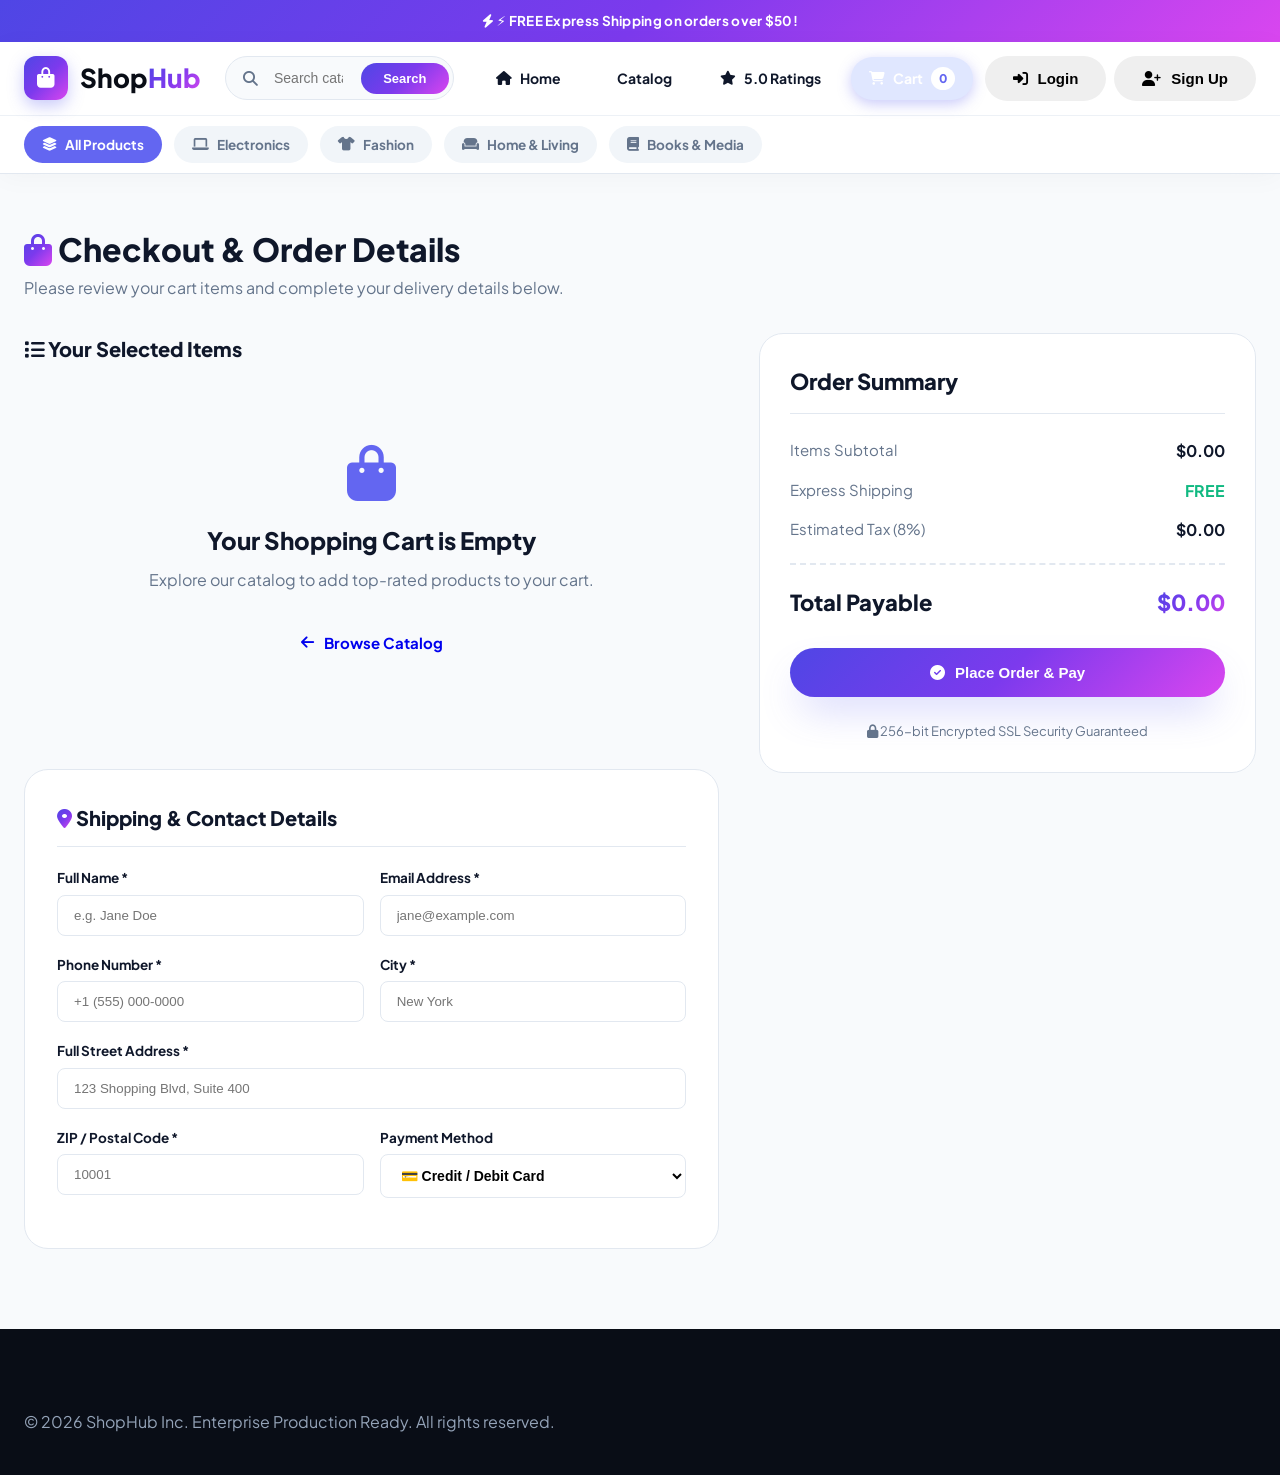
<file: cart.html>
<!DOCTYPE html>
<html lang="en">
<head>
    <meta charset="UTF-8">
    <meta name="viewport" content="width=device-width, initial-scale=1.0">
    <title>Shopping Cart & Checkout - ShopHub</title>
    <link rel="stylesheet" href="css/style.css">
    <link rel="stylesheet" href="https://cdnjs.cloudflare.com/ajax/libs/font-awesome/6.4.0/css/all.min.css">
    <link href="https://fonts.googleapis.com/css2?family=Plus+Jakarta+Sans:wght@300;400;500;600;700;800&display=swap" rel="stylesheet">
</head>
<body>
    <!-- Top Announcement Bar -->
    <div class="announcement-bar">
        <p><i class="fas fa-bolt"></i> ⚡ FREE Express Shipping on orders over $50!</p>
    </div>

    <!-- Mega Header Navigation Bar -->
    <header class="navbar-wrapper">
        <nav class="navbar">
            <div class="nav-container">
                <a href="index.html" class="nav-logo">
                    <div class="logo-badge"><i class="fas fa-shopping-bag"></i></div>
                    <span class="logo-text">Shop<span>Hub</span></span>
                </a>
                
                <div class="nav-search">
                    <i class="fas fa-search search-icon"></i>
                    <input type="text" id="searchInput" placeholder="Search catalog...">
                    <button id="searchBtn">Search</button>
                </div>

                <div class="nav-actions">
                    <a href="index.html" class="nav-item"><i class="fas fa-home"></i> <span>Home</span></a>
                    <a href="products.html" class="nav-item"><i class="fas fa-grid-2"></i> <span>Catalog</span></a>
                    <a href="index.html#reviews" class="nav-item"><i class="fas fa-star text-gold"></i> <span>5.0 Ratings</span></a>
                    
                    <a href="cart.html" class="nav-item cart-btn active" id="cartNavBtn">
                        <i class="fas fa-shopping-cart"></i>
                        <span>Cart</span>
                        <span class="cart-count-pill" id="cartCount">0</span>
                    </a>
                    
                    <div class="auth-btn-group" id="authNavGroup">
                        <button id="loginNavBtn" class="btn btn-login"><i class="fas fa-sign-in-alt"></i> Login</button>
                        <button id="signupNavBtn" class="btn btn-signup"><i class="fas fa-user-plus"></i> Sign Up</button>
                    </div>
                </div>

                <button class="mobile-toggle" id="mobileToggle" aria-label="Toggle menu">
                    <i class="fas fa-bars"></i>
                </button>
            </div>
        </nav>

        <div class="category-header-bar">
            <div class="container category-pills-wrapper">
                <a href="products.html" class="cat-pill active"><i class="fas fa-layer-group"></i> All Products</a>
                <a href="products.html?category=electronics" class="cat-pill"><i class="fas fa-laptop"></i> Electronics</a>
                <a href="products.html?category=fashion" class="cat-pill"><i class="fas fa-tshirt"></i> Fashion</a>
                <a href="products.html?category=home" class="cat-pill"><i class="fas fa-couch"></i> Home & Living</a>
                <a href="products.html?category=books" class="cat-pill"><i class="fas fa-book"></i> Books & Media</a>
            </div>
        </div>
    </header>

    <!-- Cart & Checkout Content -->
    <main class="container catalog-page-container">
        <div style="margin-bottom: 32px;">
            <h1 style="font-size: 32px; font-weight: 900;"><i class="fas fa-shopping-bag text-gradient"></i> Checkout & Order Details</h1>
            <p style="color: var(--text-muted);">Please review your cart items and complete your delivery details below.</p>
        </div>

        <div style="display: grid; grid-template-columns: 1.4fr 1fr; gap: 40px;">
            <div>
                <div style="margin-bottom: 40px;">
                    <h3 style="font-size: 20px; font-weight: 800; margin-bottom: 20px;"><i class="fas fa-list"></i> Your Selected Items</h3>
                    <div id="cartItems">
                        <!-- Dynamically populated by cart.js -->
                    </div>
                </div>

                <div class="review-card" style="background: #ffffff; padding: 32px;">
                    <h3 style="font-size: 20px; font-weight: 800; margin-bottom: 20px; border-bottom: 1px solid var(--border); padding-bottom: 12px;">
                        <i class="fas fa-map-marker-alt text-gradient"></i> Shipping & Contact Details
                    </h3>
                    
                    <form id="checkoutForm">
                        <div style="display: grid; grid-template-columns: 1fr 1fr; gap: 16px;">
                            <div class="form-group">
                                <label for="fullName">Full Name *</label>
                                <input type="text" id="fullName" placeholder="e.g. Jane Doe" required>
                            </div>
                            <div class="form-group">
                                <label for="emailAddr">Email Address *</label>
                                <input type="email" id="emailAddr" placeholder="jane@example.com" required>
                            </div>
                        </div>

                        <div style="display: grid; grid-template-columns: 1fr 1fr; gap: 16px;">
                            <div class="form-group">
                                <label for="phoneNum">Phone Number *</label>
                                <input type="tel" id="phoneNum" placeholder="+1 (555) 000-0000" required>
                            </div>
                            <div class="form-group">
                                <label for="deliveryCity">City *</label>
                                <input type="text" id="deliveryCity" placeholder="New York" required>
                            </div>
                        </div>

                        <div class="form-group">
                            <label for="streetAddr">Full Street Address *</label>
                            <input type="text" id="streetAddr" placeholder="123 Shopping Blvd, Suite 400" required>
                        </div>

                        <div style="display: grid; grid-template-columns: 1fr 1fr; gap: 16px;">
                            <div class="form-group">
                                <label for="zipCode">ZIP / Postal Code *</label>
                                <input type="text" id="zipCode" placeholder="10001" required>
                            </div>
                            <div class="form-group">
                                <label for="paymentMethod">Payment Method</label>
                                <select id="paymentMethod" class="custom-select" style="width: 100%; border-radius: 8px;">
                                    <option value="card">💳 Credit / Debit Card</option>
                                    <option value="paypal">🅿️ PayPal Express</option>
                                    <option value="cod">💵 Cash on Delivery</option>
                                </select>
                            </div>
                        </div>
                    </form>
                </div>
            </div>

            <div>
                <div class="review-card" style="background: #ffffff; position: sticky; top: 130px; padding: 30px;">
                    <h3 style="font-size: 22px; font-weight: 800; margin-bottom: 24px; border-bottom: 1px solid var(--border); padding-bottom: 14px;">Order Summary</h3>
                    
                    <div style="display: flex; justify-content: space-between; margin-bottom: 14px; font-size: 15px;">
                        <span style="color: var(--text-muted);">Items Subtotal</span>
                        <strong id="subtotal" style="font-size: 16px;">$0.00</strong>
                    </div>

                    <div style="display: flex; justify-content: space-between; margin-bottom: 14px; font-size: 15px;">
                        <span style="color: var(--text-muted);">Express Shipping</span>
                        <strong id="shipping" style="color: #10b981; font-size: 16px;">FREE</strong>
                    </div>

                    <div style="display: flex; justify-content: space-between; margin-bottom: 20px; font-size: 15px;">
                        <span style="color: var(--text-muted);">Estimated Tax (8%)</span>
                        <strong id="tax" style="font-size: 16px;">$0.00</strong>
                    </div>

                    <div style="display: flex; justify-content: space-between; font-size: 22px; font-weight: 900; border-top: 2px dashed var(--border); padding-top: 20px; margin-bottom: 28px;">
                        <span>Total Payable</span>
                        <span id="total" class="text-gradient">$0.00</span>
                    </div>

                    <button id="checkoutBtn" class="btn btn-hero-primary" style="width: 100%;">
                        <i class="fas fa-check-circle"></i> Place Order & Pay
                    </button>

                    <div style="text-align: center; margin-top: 24px; font-size: 13px; color: var(--text-muted);">
                        <i class="fas fa-lock text-gold"></i> 256-bit Encrypted SSL Security Guaranteed
                    </div>
                </div>
            </div>
        </div>
    </main>

    <!-- Footer -->
    <footer class="footer">
        <div class="container text-center">
            <p>&copy; 2026 ShopHub Inc. Enterprise Production Ready. All rights reserved.</p>
        </div>
    </footer>

    <!-- Auth Modal -->
    <div class="modal-overlay" id="loginModal">
        <div class="modal-box">
            <div class="modal-header">
                <div class="auth-tabs">
                    <button class="auth-tab active" id="tabLoginBtn"><i class="fas fa-sign-in-alt"></i> Login</button>
                    <button class="auth-tab" id="tabSignupBtn"><i class="fas fa-user-plus"></i> Sign Up</button>
                </div>
                <button class="modal-close" id="closeLoginModal">&times;</button>
            </div>

            <form id="loginForm">
                <div class="form-group">
                    <label for="userEmail"><i class="fas fa-envelope"></i> Email Address</label>
                    <input type="email" id="userEmail" placeholder="name@example.com" required>
                </div>
                <div class="form-group">
                    <label for="userPass"><i class="fas fa-lock"></i> Password</label>
                    <input type="password" id="userPass" placeholder="••••••••" required>
                </div>
                <button type="submit" class="btn btn-primary btn-block btn-lg"><i class="fas fa-sign-in-alt"></i> Sign In</button>
            </form>

            <form id="signupForm" style="display: none;">
                <div class="form-group">
                    <label for="signupName"><i class="fas fa-user"></i> Full Name</label>
                    <input type="text" id="signupName" placeholder="John Doe" required>
                </div>
                <div class="form-group">
                    <label for="signupEmail"><i class="fas fa-envelope"></i> Email Address</label>
                    <input type="email" id="signupEmail" placeholder="john@example.com" required>
                </div>
                <div class="form-group">
                    <label for="signupPass"><i class="fas fa-lock"></i> Create Password</label>
                    <input type="password" id="signupPass" placeholder="At least 6 characters" required>
                </div>
                <button type="submit" class="btn btn-primary btn-block btn-lg"><i class="fas fa-user-plus"></i> Create Account</button>
            </form>
        </div>
    </div>

    <div id="toastContainer" class="toast-container"></div>

    <script src="js/products.js"></script>
    <script src="js/cart.js"></script>
    <script src="js/script.js"></script>
</body>
</html>
</file>
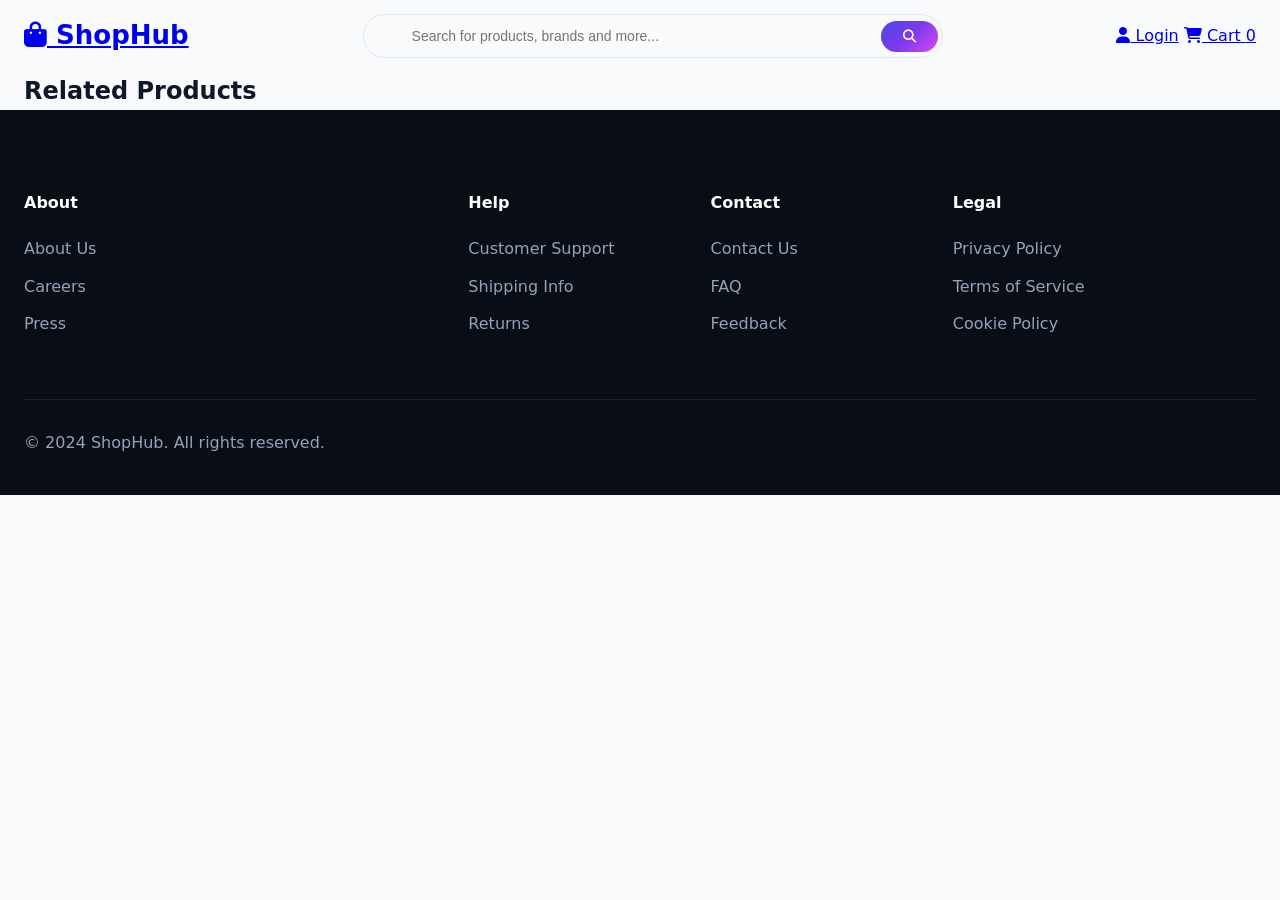
<file: product.html>
<!DOCTYPE html>
<html lang="en">
<head>
    <meta charset="UTF-8">
    <meta name="viewport" content="width=device-width, initial-scale=1.0">
    <title>Product Details - ShopHub</title>
    <link rel="stylesheet" href="css/style.css">
    <link rel="stylesheet" href="https://cdnjs.cloudflare.com/ajax/libs/font-awesome/6.4.0/css/all.min.css">
</head>
<body>
    <!-- Navigation Bar -->
    <nav class="navbar">
        <div class="nav-container">
            <div class="nav-logo">
                <a href="index.html"><i class="fas fa-shopping-bag"></i> ShopHub</a>
            </div>
            <div class="nav-search">
                <input type="text" id="searchInput" placeholder="Search for products, brands and more...">
                <button id="searchBtn"><i class="fas fa-search"></i></button>
            </div>
            <div class="nav-items">
                <a href="#" class="nav-link"><i class="fas fa-user"></i> Login</a>
                <a href="cart.html" class="nav-link cart-link">
                    <i class="fas fa-shopping-cart"></i> Cart
                    <span class="cart-count" id="cartCount">0</span>
                </a>
            </div>
        </div>
    </nav>

    <!-- Product Details -->
    <div class="product-details-page">
        <div class="container">
            <div class="product-details" id="productDetails">
                <!-- Product details will be loaded dynamically -->
            </div>
            
            <!-- Related Products -->
            <section class="related-products">
                <h2 class="section-title">Related Products</h2>
                <div class="products-grid" id="relatedProducts">
                    <!-- Related products will be loaded dynamically -->
                </div>
            </section>
        </div>
    </div>

    <!-- Footer -->
    <footer class="footer">
        <div class="container">
            <div class="footer-grid">
                <div class="footer-col">
                    <h4>About</h4>
                    <ul>
                        <li><a href="#">About Us</a></li>
                        <li><a href="#">Careers</a></li>
                        <li><a href="#">Press</a></li>
                    </ul>
                </div>
                <div class="footer-col">
                    <h4>Help</h4>
                    <ul>
                        <li><a href="#">Customer Support</a></li>
                        <li><a href="#">Shipping Info</a></li>
                        <li><a href="#">Returns</a></li>
                    </ul>
                </div>
                <div class="footer-col">
                    <h4>Contact</h4>
                    <ul>
                        <li><a href="#">Contact Us</a></li>
                        <li><a href="#">FAQ</a></li>
                        <li><a href="#">Feedback</a></li>
                    </ul>
                </div>
                <div class="footer-col">
                    <h4>Legal</h4>
                    <ul>
                        <li><a href="#">Privacy Policy</a></li>
                        <li><a href="#">Terms of Service</a></li>
                        <li><a href="#">Cookie Policy</a></li>
                    </ul>
                </div>
            </div>
            <div class="footer-bottom">
                <p>&copy; 2024 ShopHub. All rights reserved.</p>
            </div>
        </div>
    </footer>

    <script src="js/products.js"></script>
    <script src="js/script.js"></script>
</body>
</html>
</file>
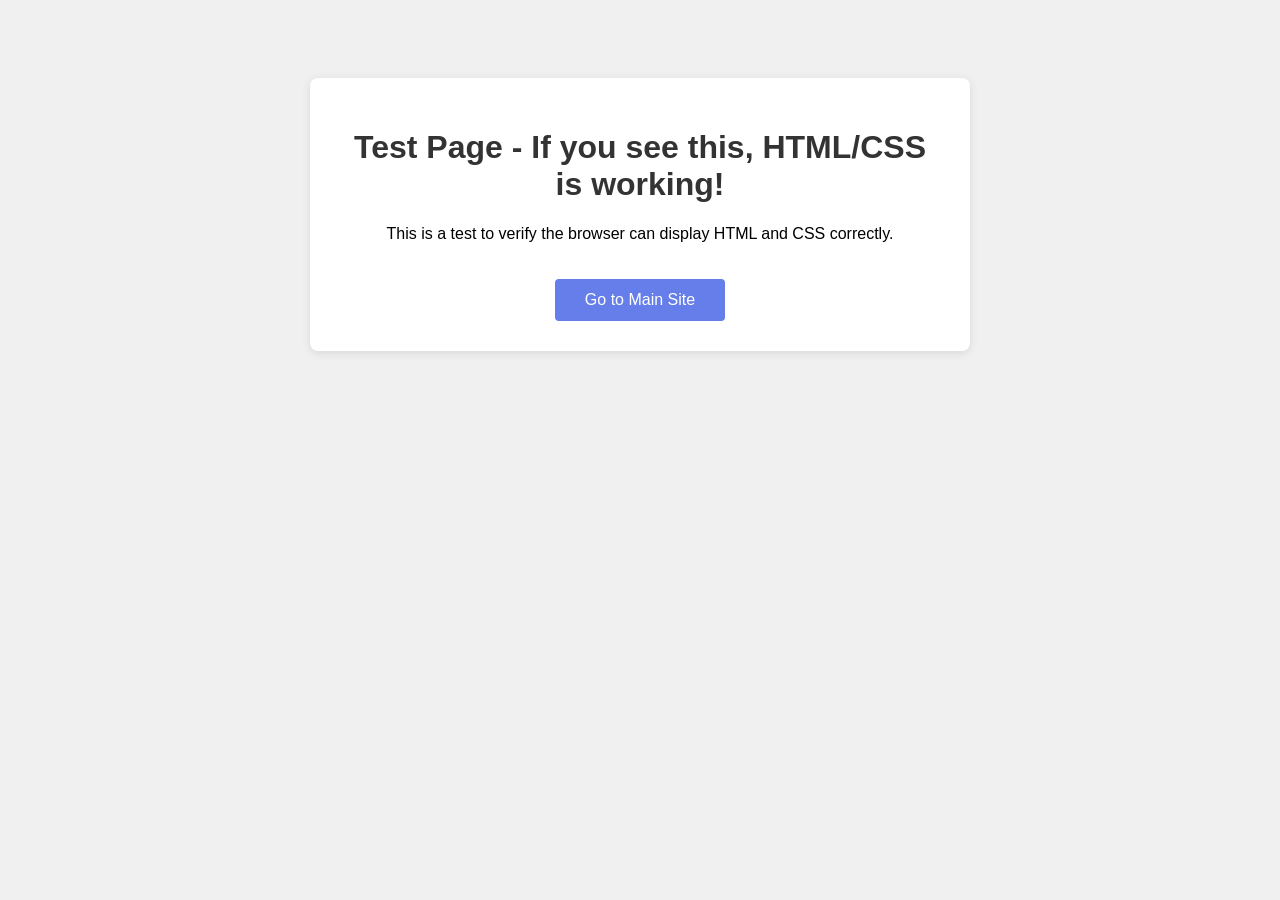
<file: test.html>
<!DOCTYPE html>
<html lang="en">
<head>
    <meta charset="UTF-8">
    <meta name="viewport" content="width=device-width, initial-scale=1.0">
    <title>Test Page</title>
    <style>
        body {
            font-family: Arial, sans-serif;
            background-color: #f0f0f0;
            padding: 20px;
        }
        .test-box {
            background-color: white;
            padding: 30px;
            border-radius: 8px;
            box-shadow: 0 2px 10px rgba(0,0,0,0.1);
            max-width: 600px;
            margin: 50px auto;
            text-align: center;
        }
        h1 {
            color: #333;
        }
        .btn {
            display: inline-block;
            padding: 12px 30px;
            background-color: #667eea;
            color: white;
            text-decoration: none;
            border-radius: 4px;
            margin-top: 20px;
        }
    </style>
</head>
<body>
    <div class="test-box">
        <h1>Test Page - If you see this, HTML/CSS is working!</h1>
        <p>This is a test to verify the browser can display HTML and CSS correctly.</p>
        <a href="index.html" class="btn">Go to Main Site</a>
    </div>
    
    <script>
        console.log('JavaScript is working!');
        alert('If you see this alert, JavaScript is working!');
    </script>
</body>
</html>
</file>
<file: css/style.css>
/* Modern Ultra-High-End Aesthetics - ShopHub Suite */
:root {
    --primary-grad: linear-gradient(135deg, #4f46e5 0%, #7c3aed 50%, #d946ef 100%);
    --primary: #6366f1;
    --primary-dark: #4338ca;
    --primary-light: #e0e7ff;
    --accent: #f59e0b;
    --dark-bg: #090d16;
    --text-main: #0f172a;
    --text-muted: #64748b;
    --border: #e2e8f0;
    --shadow-subtle: 0 4px 20px -2px rgba(0,0,0,0.05);
    --shadow-glow: 0 20px 40px -10px rgba(99, 102, 241, 0.3);
    --radius-sm: 8px;
    --radius-md: 16px;
    --radius-lg: 24px;
    --transition: all 0.3s cubic-bezier(0.16, 1, 0.3, 1);
}

* {
    margin: 0;
    padding: 0;
    box-sizing: border-box;
}

body {
    font-family: 'Plus Jakarta Sans', system-ui, -apple-system, sans-serif;
    line-height: 1.6;
    color: var(--text-main);
    background-color: #f8fafc;
    overflow-x: hidden;
}

.container {
    max-width: 1340px;
    margin: 0 auto;
    padding: 0 24px;
}

/* Announcement Bar */
.announcement-bar {
    background: var(--primary-grad);
    color: #ffffff;
    text-align: center;
    padding: 10px 16px;
    font-size: 13.5px;
    font-weight: 700;
    letter-spacing: 0.3px;
}

/* Double-Decker Mega Navbar Wrapper */
.navbar-wrapper {
    position: sticky;
    top: 0;
    z-index: 1000;
    background: rgba(255, 255, 255, 0.92);
    backdrop-filter: blur(20px);
    -webkit-backdrop-filter: blur(20px);
    border-bottom: 1px solid var(--border);
    box-shadow: 0 4px 25px rgba(0,0,0,0.03);
}

.navbar {
    padding: 14px 0;
}

.nav-container {
    max-width: 1400px;
    margin: 0 auto;
    padding: 0 24px;
    display: flex;
    align-items: center;
    justify-content: space-between;
    gap: 24px;
}

.nav-logo {
    display: flex;
    align-items: center;
    gap: 12px;
    text-decoration: none;
    font-size: 26px;
    font-weight: 900;
    color: var(--dark-bg);
}

.logo-badge {
    width: 44px;
    height: 44px;
    background: var(--primary-grad);
    color: white;
    border-radius: 12px;
    display: flex;
    align-items: center;
    justify-content: center;
    font-size: 20px;
    box-shadow: 0 6px 16px rgba(99, 102, 241, 0.35);
}

.logo-text span {
    background: var(--primary-grad);
    -webkit-background-clip: text;
    -webkit-text-fill-color: transparent;
}

.nav-search {
    flex: 1;
    max-width: 580px;
    position: relative;
    display: flex;
    align-items: center;
}

.search-icon {
    position: absolute;
    left: 18px;
    color: var(--text-muted);
    font-size: 15px;
}

.nav-search input {
    width: 100%;
    padding: 13px 110px 13px 48px;
    border: 1.5px solid var(--border);
    border-radius: 40px;
    font-size: 14px;
    font-weight: 500;
    outline: none;
    transition: var(--transition);
    background: #f8fafc;
}

.nav-search input:focus {
    border-color: var(--primary);
    background: #ffffff;
    box-shadow: 0 0 0 4px rgba(99, 102, 241, 0.12);
}

.nav-search button {
    position: absolute;
    right: 5px;
    padding: 8px 22px;
    background: var(--primary-grad);
    color: white;
    border: none;
    border-radius: 30px;
    font-weight: 700;
    font-size: 13px;
    cursor: pointer;
    transition: var(--transition);
}

.nav-actions {
    display: flex;
    align-items: center;
    gap: 12px;
}

.nav-item {
    text-decoration: none;
    color: var(--text-main);
    font-weight: 700;
    font-size: 14px;
    display: flex;
    align-items: center;
    gap: 8px;
    padding: 10px 18px;
    border-radius: 30px;
    transition: var(--transition);
}

.nav-item:hover, .nav-item.active {
    color: var(--primary);
    background: var(--primary-light);
}

.cart-btn {
    background: var(--primary-grad);
    color: white !important;
    box-shadow: 0 4px 14px rgba(99, 102, 241, 0.35);
}

.cart-btn:hover {
    transform: translateY(-2px);
    box-shadow: var(--shadow-glow);
}

.cart-count-pill {
    background: #ffffff;
    color: var(--primary);
    border-radius: 50%;
    padding: 2px 8px;
    font-size: 12px;
    font-weight: 800;
}

.auth-btn-group {
    display: flex;
    gap: 8px;
}

.btn-login {
    background: transparent;
    border: 1.5px solid var(--border);
    color: var(--dark-bg);
    padding: 9px 20px;
    border-radius: 30px;
    font-size: 13px;
    font-weight: 700;
}

.btn-login:hover {
    border-color: var(--primary);
    color: var(--primary);
}

.btn-signup {
    background: var(--primary-grad);
    color: white;
    border: none;
    padding: 9px 22px;
    border-radius: 30px;
    font-size: 13px;
    font-weight: 700;
    box-shadow: 0 4px 14px rgba(99, 102, 241, 0.3);
}

.btn-signup:hover {
    transform: translateY(-2px);
}

/* Category Pills Bar in Header */
.category-header-bar {
    background: #ffffff;
    border-top: 1px solid rgba(226, 232, 240, 0.6);
    padding: 10px 0;
}

.category-pills-wrapper {
    display: flex;
    align-items: center;
    gap: 12px;
    overflow-x: auto;
    scrollbar-width: none;
}

.cat-pill {
    text-decoration: none;
    color: var(--text-muted);
    font-weight: 700;
    font-size: 13.5px;
    padding: 8px 18px;
    border-radius: 20px;
    background: #f1f5f9;
    white-space: nowrap;
    display: flex;
    align-items: center;
    gap: 8px;
    transition: var(--transition);
}

.cat-pill:hover, .cat-pill.active {
    background: var(--primary);
    color: white;
}

/* Mobile Toggle */
.mobile-toggle {
    display: none;
    background: none;
    border: none;
    font-size: 22px;
    color: var(--dark-bg);
    cursor: pointer;
}

.mobile-menu {
    display: none;
    background: #ffffff;
    border-bottom: 1px solid var(--border);
    padding: 16px 24px;
    flex-direction: column;
    gap: 12px;
}

.mobile-menu.active {
    display: flex;
}

/* Hero Section */
.hero-section {
    padding: 70px 0 90px;
    background: radial-gradient(circle at 85% 15%, rgba(124, 58, 237, 0.08), transparent 50%);
}

.hero-container {
    display: grid;
    grid-template-columns: 1.1fr 0.9fr;
    gap: 60px;
    align-items: center;
}

.badge-star {
    background: #fef3c7;
    color: #b45309;
    padding: 8px 18px;
    border-radius: 30px;
    font-size: 13px;
    font-weight: 800;
    display: inline-flex;
    align-items: center;
    gap: 8px;
}

.hero-title {
    font-size: 52px;
    font-weight: 900;
    line-height: 1.15;
    margin: 20px 0;
    letter-spacing: -1.5px;
}

.text-gradient {
    background: var(--primary-grad);
    -webkit-background-clip: text;
    -webkit-text-fill-color: transparent;
}

.hero-description {
    font-size: 18px;
    color: var(--text-muted);
    margin-bottom: 36px;
}

.hero-actions {
    display: flex;
    gap: 16px;
    margin-bottom: 48px;
}

.btn {
    display: inline-flex;
    align-items: center;
    justify-content: center;
    gap: 10px;
    padding: 14px 28px;
    border-radius: 30px;
    font-weight: 700;
    font-size: 15px;
    text-decoration: none;
    border: none;
    cursor: pointer;
    transition: var(--transition);
}

.btn-hero-primary {
    background: var(--primary-grad);
    color: white;
    box-shadow: var(--shadow-glow);
    padding: 16px 36px;
}

.btn-hero-primary:hover {
    transform: translateY(-3px);
}

.btn-hero-secondary {
    background: #ffffff;
    color: var(--dark-bg);
    border: 1.5px solid var(--border);
    padding: 16px 32px;
}

.hero-stats-grid {
    display: flex;
    gap: 30px;
    padding-top: 24px;
    border-top: 1px solid var(--border);
}

.stat-box h3 {
    font-size: 24px;
    font-weight: 900;
}

.stat-box p {
    font-size: 13px;
    color: var(--text-muted);
    font-weight: 600;
}

/* Product Cards Grid */
.products-grid {
    display: grid;
    grid-template-columns: repeat(auto-fill, minmax(280px, 1fr));
    gap: 30px;
}

.product-card {
    background: #ffffff;
    border-radius: var(--radius-md);
    border: 1px solid var(--border);
    overflow: hidden;
    transition: var(--transition);
    display: flex;
    flex-direction: column;
    box-shadow: var(--shadow-subtle);
}

.product-card:hover {
    transform: translateY(-8px);
    box-shadow: var(--shadow-glow);
    border-color: rgba(99, 102, 241, 0.3);
}

.product-img-holder {
    height: 230px;
    overflow: hidden;
    background: #f1f5f9;
}

.product-img-holder img {
    width: 100%;
    height: 100%;
    object-fit: cover;
    transition: transform 0.5s ease;
}

.product-card:hover .product-img-holder img {
    transform: scale(1.08);
}

.product-info {
    padding: 22px;
    display: flex;
    flex-direction: column;
    flex: 1;
}

.product-category {
    font-size: 12px;
    text-transform: uppercase;
    letter-spacing: 1px;
    color: var(--primary);
    font-weight: 800;
    margin-bottom: 6px;
}

.product-title {
    font-size: 17px;
    font-weight: 800;
    margin-bottom: 8px;
}

.product-rating {
    color: var(--accent);
    font-size: 13px;
    margin-bottom: 16px;
    display: flex;
    align-items: center;
    gap: 4px;
}

.product-price-row {
    display: flex;
    align-items: center;
    justify-content: space-between;
    margin-top: auto;
    padding-top: 14px;
    border-top: 1px dashed var(--border);
}

.product-price {
    font-size: 22px;
    font-weight: 900;
}

/* Features Bar */
.features-bar {
    background: #ffffff;
    padding: 40px 0;
    border-y: 1px solid var(--border);
}

.features-grid {
    display: grid;
    grid-template-columns: repeat(auto-fit, minmax(240px, 1fr));
    gap: 30px;
}

.feature-item {
    display: flex;
    align-items: center;
    gap: 16px;
}

.feature-icon {
    width: 50px;
    height: 50px;
    border-radius: 14px;
    background: var(--primary-light);
    color: var(--primary);
    display: flex;
    align-items: center;
    justify-content: center;
    font-size: 22px;
}

/* Catalog Page */
.catalog-page-container {
    padding: 50px 24px 80px;
}

.catalog-header-bar {
    display: flex;
    justify-content: space-between;
    align-items: flex-end;
    margin-bottom: 40px;
}

.filter-controls {
    display: flex;
    gap: 16px;
}

.custom-select {
    padding: 12px 20px;
    border: 1.5px solid var(--border);
    border-radius: 30px;
    font-size: 14px;
    font-weight: 700;
    outline: none;
    background: #ffffff;
    cursor: pointer;
}

/* Reviews Section */
.reviews-section {
    padding: 90px 0;
    background: #ffffff;
}

.reviews-grid {
    display: grid;
    grid-template-columns: repeat(auto-fit, minmax(320px, 1fr));
    gap: 30px;
    margin-top: 40px;
}

.review-card {
    background: #f8fafc;
    border: 1px solid var(--border);
    border-radius: var(--radius-lg);
    padding: 32px;
}

.stars-row {
    color: var(--accent);
    margin-bottom: 16px;
}

.comment {
    font-size: 15px;
    margin-bottom: 24px;
    line-height: 1.7;
}

.user-info {
    display: flex;
    align-items: center;
    gap: 14px;
}

.user-avatar {
    width: 48px;
    height: 48px;
    border-radius: 50%;
    background: var(--primary-grad);
    color: white;
    display: flex;
    align-items: center;
    justify-content: center;
    font-weight: 900;
}

/* Footer */
.footer {
    background: var(--dark-bg);
    color: #94a3b8;
    padding: 80px 0 40px;
}

.footer-grid {
    display: grid;
    grid-template-columns: 2fr 1fr 1fr 1.5fr;
    gap: 40px;
    margin-bottom: 50px;
}

.footer-logo {
    color: white;
    margin-bottom: 16px;
}

.social-links {
    display: flex;
    gap: 12px;
    margin-top: 20px;
}

.social-links a {
    width: 38px;
    height: 38px;
    border-radius: 50%;
    background: rgba(255,255,255,0.06);
    color: white;
    display: flex;
    align-items: center;
    justify-content: center;
    text-decoration: none;
}

.footer-col h4 {
    color: white;
    margin-bottom: 20px;
}

.footer-col ul {
    list-style: none;
}

.footer-col ul li {
    margin-bottom: 12px;
}

.footer-col ul li a {
    color: #94a3b8;
    text-decoration: none;
}

.newsletter-form {
    display: flex;
    gap: 8px;
    margin-top: 16px;
}

.newsletter-form input {
    padding: 10px 16px;
    border-radius: 30px;
    border: 1px solid rgba(255,255,255,0.1);
    background: rgba(255,255,255,0.05);
    color: white;
    flex: 1;
}

.footer-bottom {
    display: flex;
    justify-content: space-between;
    align-items: center;
    border-top: 1px solid rgba(255,255,255,0.08);
    padding-top: 30px;
}

/* Modals & Toasts */
.modal-overlay {
    position: fixed;
    inset: 0;
    background: rgba(9, 13, 22, 0.75);
    backdrop-filter: blur(8px);
    z-index: 2000;
    display: flex;
    align-items: center;
    justify-content: center;
    opacity: 0;
    pointer-events: none;
    transition: var(--transition);
}

.modal-overlay.active {
    opacity: 1;
    pointer-events: auto;
}

.modal-box {
    background: #ffffff;
    width: 100%;
    max-width: 520px;
    border-radius: var(--radius-lg);
    padding: 36px;
}

.modal-header {
    display: flex;
    justify-content: space-between;
    align-items: center;
    margin-bottom: 24px;
}

.modal-close {
    background: #f1f5f9;
    border: none;
    width: 36px;
    height: 36px;
    border-radius: 50%;
    cursor: pointer;
}

.auth-tabs {
    display: flex;
    gap: 12px;
}

.auth-tab {
    background: none;
    border: none;
    font-size: 16px;
    font-weight: 700;
    color: var(--text-muted);
    cursor: pointer;
}

.auth-tab.active {
    color: var(--primary);
    border-bottom: 3px solid var(--primary);
}

.form-group {
    margin-bottom: 18px;
}

.form-group label {
    display: block;
    font-size: 13.5px;
    font-weight: 700;
    margin-bottom: 6px;
}

.form-group input, .form-group select {
    width: 100%;
    padding: 12px 16px;
    border: 1.5px solid var(--border);
    border-radius: var(--radius-sm);
    outline: none;
}

.toast-container {
    position: fixed;
    bottom: 30px;
    right: 30px;
    z-index: 3000;
    display: flex;
    flex-direction: column;
    gap: 12px;
}

.toast {
    background: var(--dark-bg);
    color: white;
    padding: 14px 22px;
    border-radius: 12px;
    display: flex;
    align-items: center;
    gap: 12px;
    font-weight: 600;
}

/* Responsive */
@media (max-width: 992px) {
    .hero-container { grid-template-columns: 1fr; }
    .footer-grid { grid-template-columns: 1fr 1fr; }
}

@media (max-width: 768px) {
    .nav-search { display: none; }
    .mobile-toggle { display: block; }
    .nav-actions { display: none; }
    .hero-title { font-size: 36px; }
    .footer-grid { grid-template-columns: 1fr; }
}
</file>
